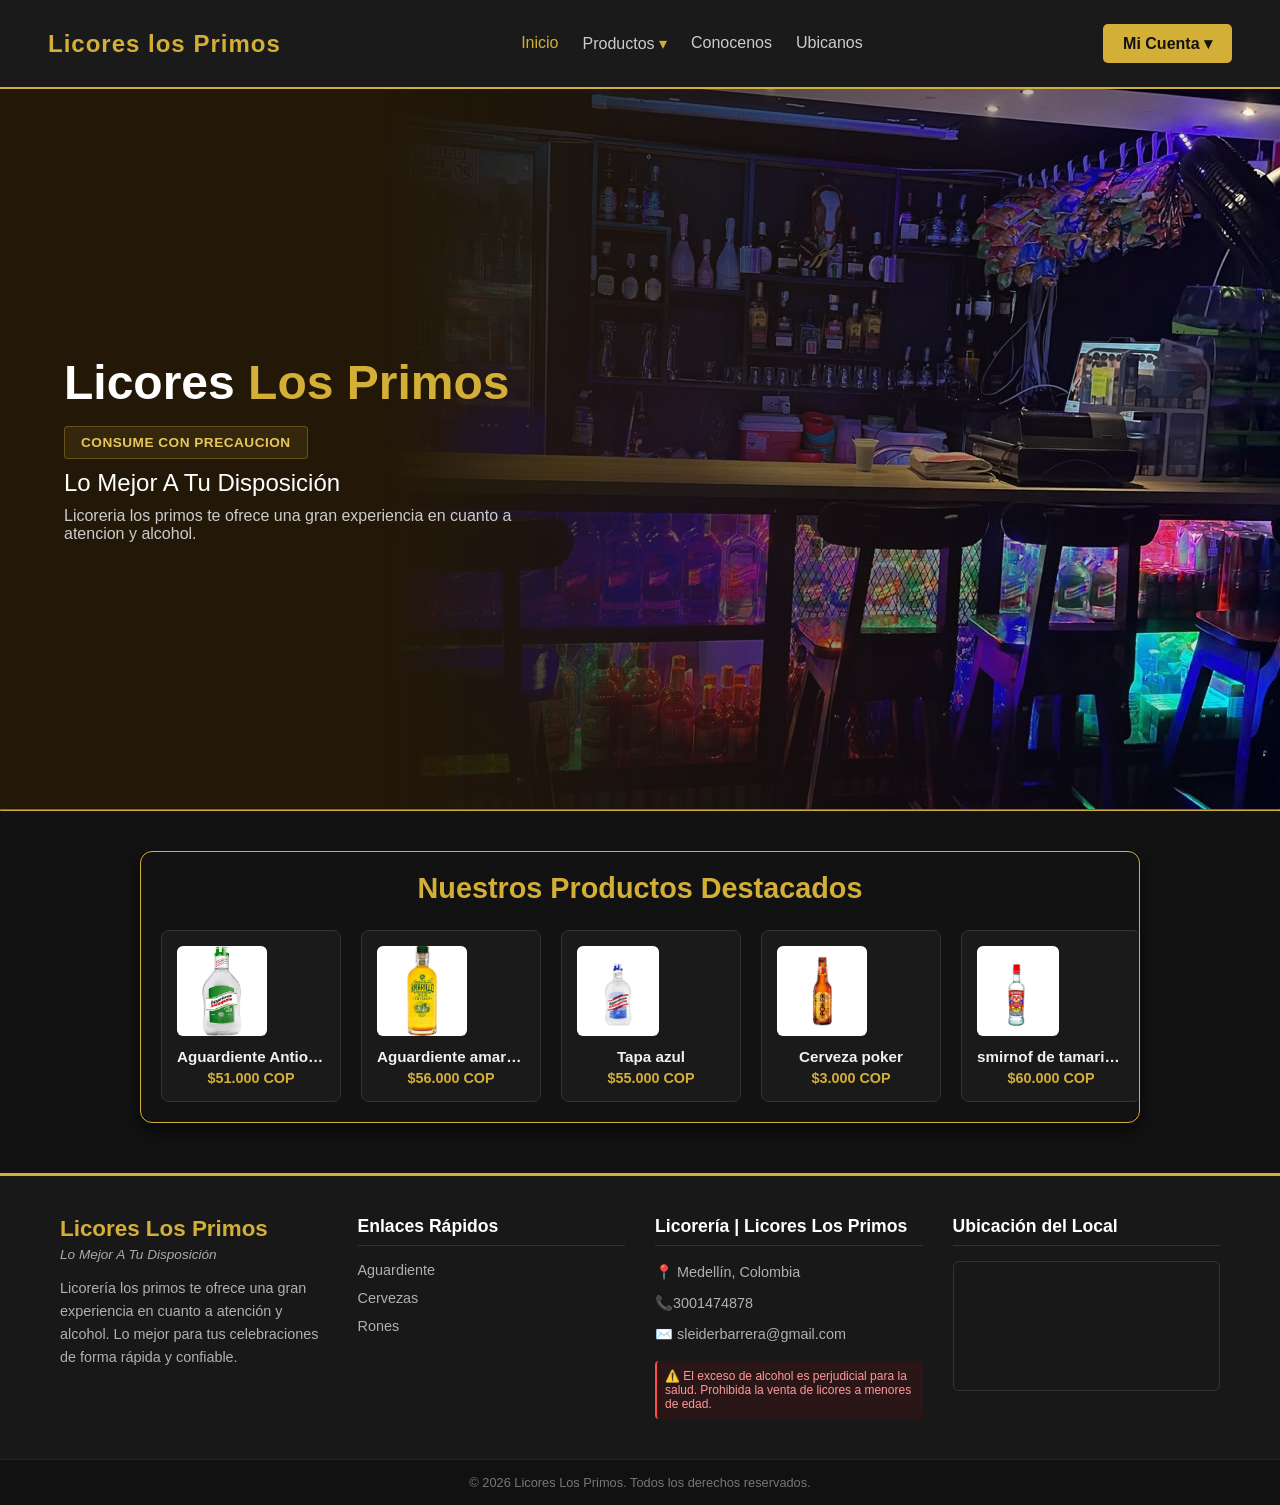
<file: index.html>
<html lang="en">
<head>
    <meta charset="UTF-8">
    <meta name="viewport" content="width=device-width, initial-scale=1.0">
    <title>Los Primos</title>
    <link rel="stylesheet" href="css/style.css">
</head>
<body>
  <header class="encabezado">
    <div class="marca">Licores los Primos</div>
    <nav class="navegacion">
      <ul class="enlaces-navegacion">
        <li><a href="#" class="enlace-activo">Inicio</a></li>
        <li class="menu-productos">
          <details>
            <summary>Productos</summary>
            <div class="opciones-categoria">
              <a href="productos.html">Todos los productos</a>
              <a href="productos.html#aguardientes">Aguardiente</a>
              <a href="productos.html#cervezas">Cerveza</a>
              <a href="productos.html#rones">Ron</a>
            </div>
          </details>
        </li>
        <li><a href="conoce.html">Conocenos</a></li>
        <li><a href="https://www.google.com/maps/place/Caf%C3%A9+Bar+Los+Primos/@6.2962224,-75.5807075,21z/data=!4m6!3m5!1s0x8e442f004d73e087:0x228ae9259fba5237!8m2!3d6.2963288!4d-75.5807177!16s%2Fg%2F11wxw9jmh_?entry=ttu&g_ep=EgoyMDI2MDkxNi4wIKXMDSoASAFQAw%3D%3D">Ubicanos</a></li>
      </ul>
    </nav>
    <div class="menu-cuenta">
      <details>
        <summary>Mi Cuenta</summary>
        <div class="opciones-cuenta">
          <a href="sesion.html">Iniciar Sesión</a>
          <a href="registro.html">Registrarse</a>
        </div>
      </details>
    </div>
  </header>
  <section class="portada-licoreria">
    <img src="imagenes/WhatsApp Image 2026-09-14 at 6.59.21 PM.jpeg" alt="Fondo Licores" class="fondo-portada"[cite: 2]>

    <div class="contenido-portada">
      <h1>Licores <span class="texto-destacado"> Los Primos</span></h1>
      <div class="aviso-consumo">Consume Con Precaucion</div>
      <p class="subtitulo-portada">Lo Mejor A Tu Disposición</p>
      <p class="descripcion-portada">Licoreria los primos te ofrece una gran experiencia en cuanto a atencion y alcohol.</p>
    </div>
  </section>
  
  <hr class="divisor-seccion">
  
  <div class="carrusel-destacados">
    <h2 class="titulo-carrusel">Nuestros Productos Destacados</h2>
    
    <div class="productos-carrusel">
      <a href="productos.html#aguardientes" class="tarjeta-destacada">
        <img src="../imagenes/verde.jpg" class="imagen-destacada" alt="">
        <h3>Aguardiente Antioqueño</h3>
        <p class="precio-producto">$51.000 COP</p>
      </a>


      <a href="productos.html#aguardientes" class="tarjeta-destacada">
        <img src="../imagenes/amarilllo.jpg" class="imagen-destacada" alt="">
        <h3>Aguardiente amarilllo</h3>
        <p class="precio-producto">$56.000 COP</p>
      </a>

      
      <a href="productos.html#aguardientes" class="tarjeta-destacada">
        <img src="../imagenes/azul.webp" class="imagen-destacada" alt="">
        <h3>Tapa azul</h3>
        <p class="precio-producto">$55.000 COP</p>
      </a>

      
      <a href="productos.html#cervezas" class="tarjeta-destacada">
        <img src="../imagenes/poker.jpg" class="imagen-destacada" alt="">
        <h3>Cerveza poker</h3>
        <p class="precio-producto">$3.000 COP</p>
      </a>


      <a href="productos.html#bebidas-preparadas" class="tarjeta-destacada">
        <img src="../imagenes/tamarindo.webp" class="imagen-destacada" alt="">
        <h3>smirnof de tamarindo</h3>
        <p class="precio-producto">$60.000 COP</p>
      </a>

      <a href="productos.html#bebidas-preparadas" class="tarjeta-destacada">
        <img src="/imagenes/fourlokos.webp" class="imagen-destacada" alt="">
        <h3>fourlokos</h3>
        <p class="precio-producto">$10.000 COP</p>
      </a>

      <a href="productos.html#cervezas" class="tarjeta-destacada">
        <img src="../imagenes/aguila.jpg" class="imagen-destacada" alt="aguila">
        <h3>Cerveza aguila</h3>
        <p class="precio-producto">$4.000 COP</p>
      </a>
    </div>
  </div>
  
  <footer class="pie-principal">
    <div class="columnas-pie">
      
      <div class="columna-pie">
        <h3>Licores Los Primos</h3>
        <p class="subtitulo-pie">Lo Mejor A Tu Disposición</p>
        <p class="texto-pie">
          Licorería los primos te ofrece una gran experiencia en cuanto a atención y alcohol. Lo mejor para tus celebraciones de forma rápida y confiable.
        </p>
      </div>

      <div class="columna-pie">
        <h4>Enlaces Rápidos</h4>
        <ul class="enlaces-pie">
          <li><a href="productos.html#Aguardientes">Aguardiente</a></li>
          <li><a href="productos.html#Cervezas">Cervezas</a></li>
          <li><a href="productos.html#Rones">Rones</a></li>
        </ul>
      </div>
      <div class="columna-pie">
        <h4>Licorería | Licores Los Primos</h4>
        <ul class="contacto-pie">
          <li>📍 Medellín, Colombia</li>
          <li>📞3001474878</li>
          <li>✉️ sleiderbarrera@gmail.com</li>
        </ul>
        <p class="aviso-legal-pie">
          ⚠️ El exceso de alcohol es perjudicial para la salud. Prohibida la venta de licores a menores de edad.
        </p>
      </div>

      
      <div class="columna-pie">
        <h4>Ubicación del Local</h4>
        <div class="mapa-pie">
          <iframe 
            src="https://www.google.com/maps/embed?pb=!1m14!1m8!1m3!1d247.85953045710733!2d-75.5807075!3d6.2962224!3m2!1i1024!2i768!4f13.1!3m3!1m2!1s0x8e442f004d73e087%3A0x228ae9259fba5237!2sCaf%C3%A9%20Bar%20Los%20Primos!5e0!3m2!1ses!2sco!4v1790049665302!5m2!1ses!2sco" width="600" height="450" style="border:0;" allowfullscreen="" loading="lazy" referrerpolicy="strict-origin-when-cross-origin"
            width="100%" 
            height="130" 
            style="border:0;" 
            allowfullscreen="" 
            loading="lazy">
          </iframe>
        </div>
      </div>

    </div>
    <div class="pie-secundario">
      <p>&copy; 2026 Licores Los Primos. Todos los derechos reservados.</p>
    </div>
  </footer>
</body>
</html>
</file>
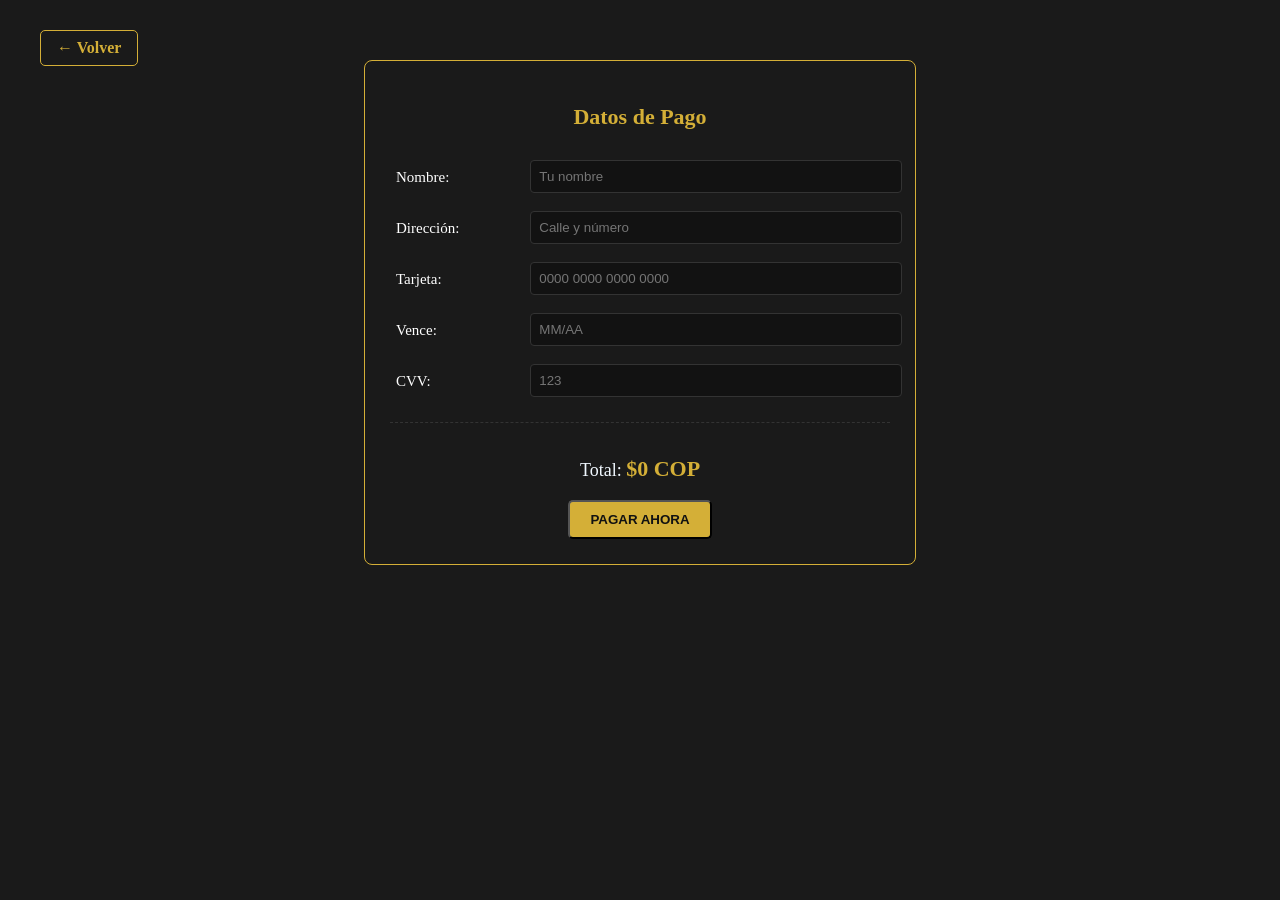
<file: compra.html>
<!DOCTYPE html>
<html lang="es">
<head>
  <meta charset="UTF-8">
  <title>Licores Los Primos - Compra</title>
  <link rel="stylesheet" href="css/pago.css">
</head>
<body>

  <a href="index.html" class="enlace-regresar">← Volver</a>

    <div class="panel-pago">
      <h2>Datos de Pago</h2>
      <form>
        <table class="tabla-datos-pago">
          <tr>
            <td><label>Nombre:</label></td>
            <td><input type="text" placeholder="Tu nombre" class="campo-pago"></td>
          </tr>
          <tr>
            <td><label>Dirección:</label></td>
            <td><input type="text" placeholder="Calle y número" class="campo-pago"></td>
          </tr>
          <tr>
            <td><label>Tarjeta:</label></td>
            <td><input type="text" placeholder="0000 0000 0000 0000" class="campo-pago"></td>
          </tr>
            <tr>
                <td><label>Vence:</label></td>
                <td><input type="text" placeholder="MM/AA" class="campo-pago"></td>
            </tr>
            <tr>
                <td><label>CVV:</label></td>
                <td><input type="password" placeholder="123" class="campo-pago"></td>
            </tr>

        </table>

        <div class="resumen-pago">
          <p class="texto-total">Total: <b id="total">$0 COP</b></p>
        </div>

        <button type="submit" class="boton-pagar">PAGAR AHORA</button>
      </form>
    </div>

  </div>

</body>
</html>
</file>
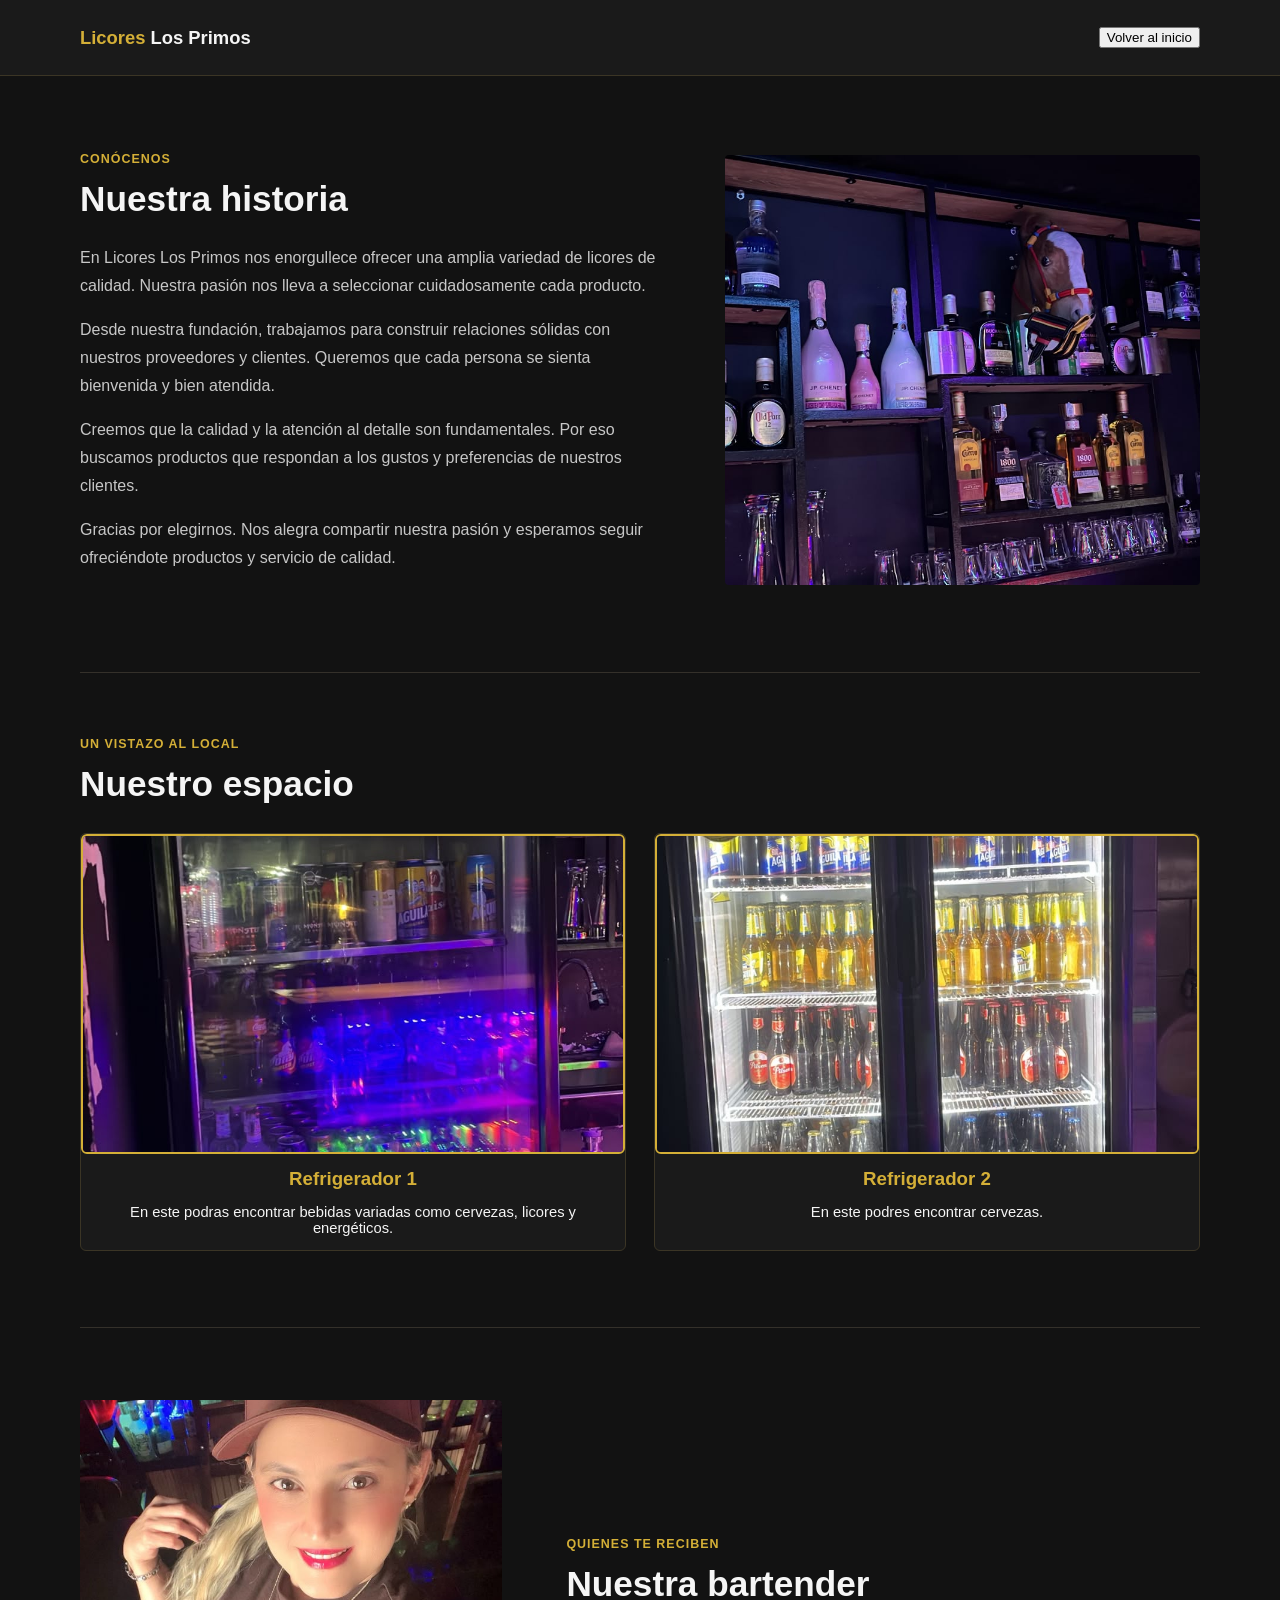
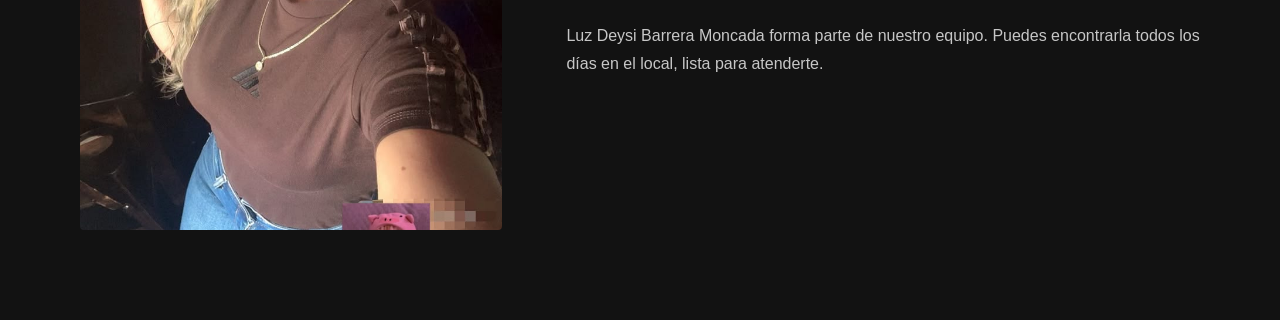
<file: conoce.html>
<!DOCTYPE html>
<html lang="es">
<head>
    <meta charset="UTF-8">
    <meta name="viewport" content="width=device-width, initial-scale=1.0">
    <meta name="theme-color" content="#121212">
    <title>Conócenos | Licores Los Primos</title>
    <link rel="stylesheet" href="css/conoce.css">
</head>
<body>
    <header class="encabezado-conoce">
        <a class="marca-conoce" href="index.html">Licores <span>Los Primos</span></a>
        <button class="volver-inicio" onclick="window.location.href='index.html'">Volver al inicio</button>
    </header>

    <main class="contenido-conoce">
        <section class="bloque-historia" aria-labelledby="titulo-historia">
            <div class="texto-historia">
                <p class="etiqueta-seccion">Conócenos</p>
                <h1 id="titulo-historia">Nuestra historia</h1>
                <p>En Licores Los Primos nos enorgullece ofrecer una amplia variedad de licores de calidad. Nuestra pasión nos lleva a seleccionar cuidadosamente cada producto.</p>
                <p>Desde nuestra fundación, trabajamos para construir relaciones sólidas con nuestros proveedores y clientes. Queremos que cada persona se sienta bienvenida y bien atendida.</p>
                <p>Creemos que la calidad y la atención al detalle son fundamentales. Por eso buscamos productos que respondan a los gustos y preferencias de nuestros clientes.</p>
                <p>Gracias por elegirnos. Nos alegra compartir nuestra pasión y esperamos seguir ofreciéndote productos y servicio de calidad.</p>
            </div>
            <img class="imagen-historia" src="imagenes/WhatsApp Image 2026-09-14 at 6.59.51 PM.jpeg" alt="Interior de Licores Los Primos">
        </section>

        <section class="seccion-local" aria-labelledby="titulo-local">
            <div class="encabezado-seccion">
                <p class="etiqueta-seccion">Un vistazo al local</p>
                <h2 id="titulo-local">Nuestro espacio</h2>
            </div>
            <div class="galeria-local">
                <figure class="contenedor-refrigerador">
                    <img src="imagenes/WhatsApp Image 2026-09-14 at 6.59.37 PM.jpeg" alt="Refrigerador de bebidas en el local">
                    <h3>Refrigerador 1</h3>
                    <p>En este podras encontrar bebidas variadas como cervezas, licores y energéticos.</p>
                </figure>
                <figure class="contenedor-refrigerador">
                    <img src="imagenes/WhatsApp Image 2026-09-14 at 6.59.27 PM.jpeg" alt="Vista de otro refrigerador de bebidas">
                    <h3>Refrigerador 2</h3>
                    <p>En este podres encontrar cervezas.</p>
                </figure>
            </div>
        </section>

        <section class="seccion-equipo" aria-labelledby="titulo-equipo">
            <img src="imagenes/WhatsApp Image 2026-09-14 at 8.23.31 AM.jpeg" alt="Luz Deysi Barrera Moncada en el local">
            <div class="texto-equipo">
                <p class="etiqueta-seccion">Quienes te reciben</p>
                <h2 id="titulo-equipo">Nuestra bartender</h2>
                <p>Luz Deysi Barrera Moncada forma parte de nuestro equipo. Puedes encontrarla todos los días en el local, lista para atenderte.</p>
            </div>
        </section>
    </main>
</body>
</html>
</file>
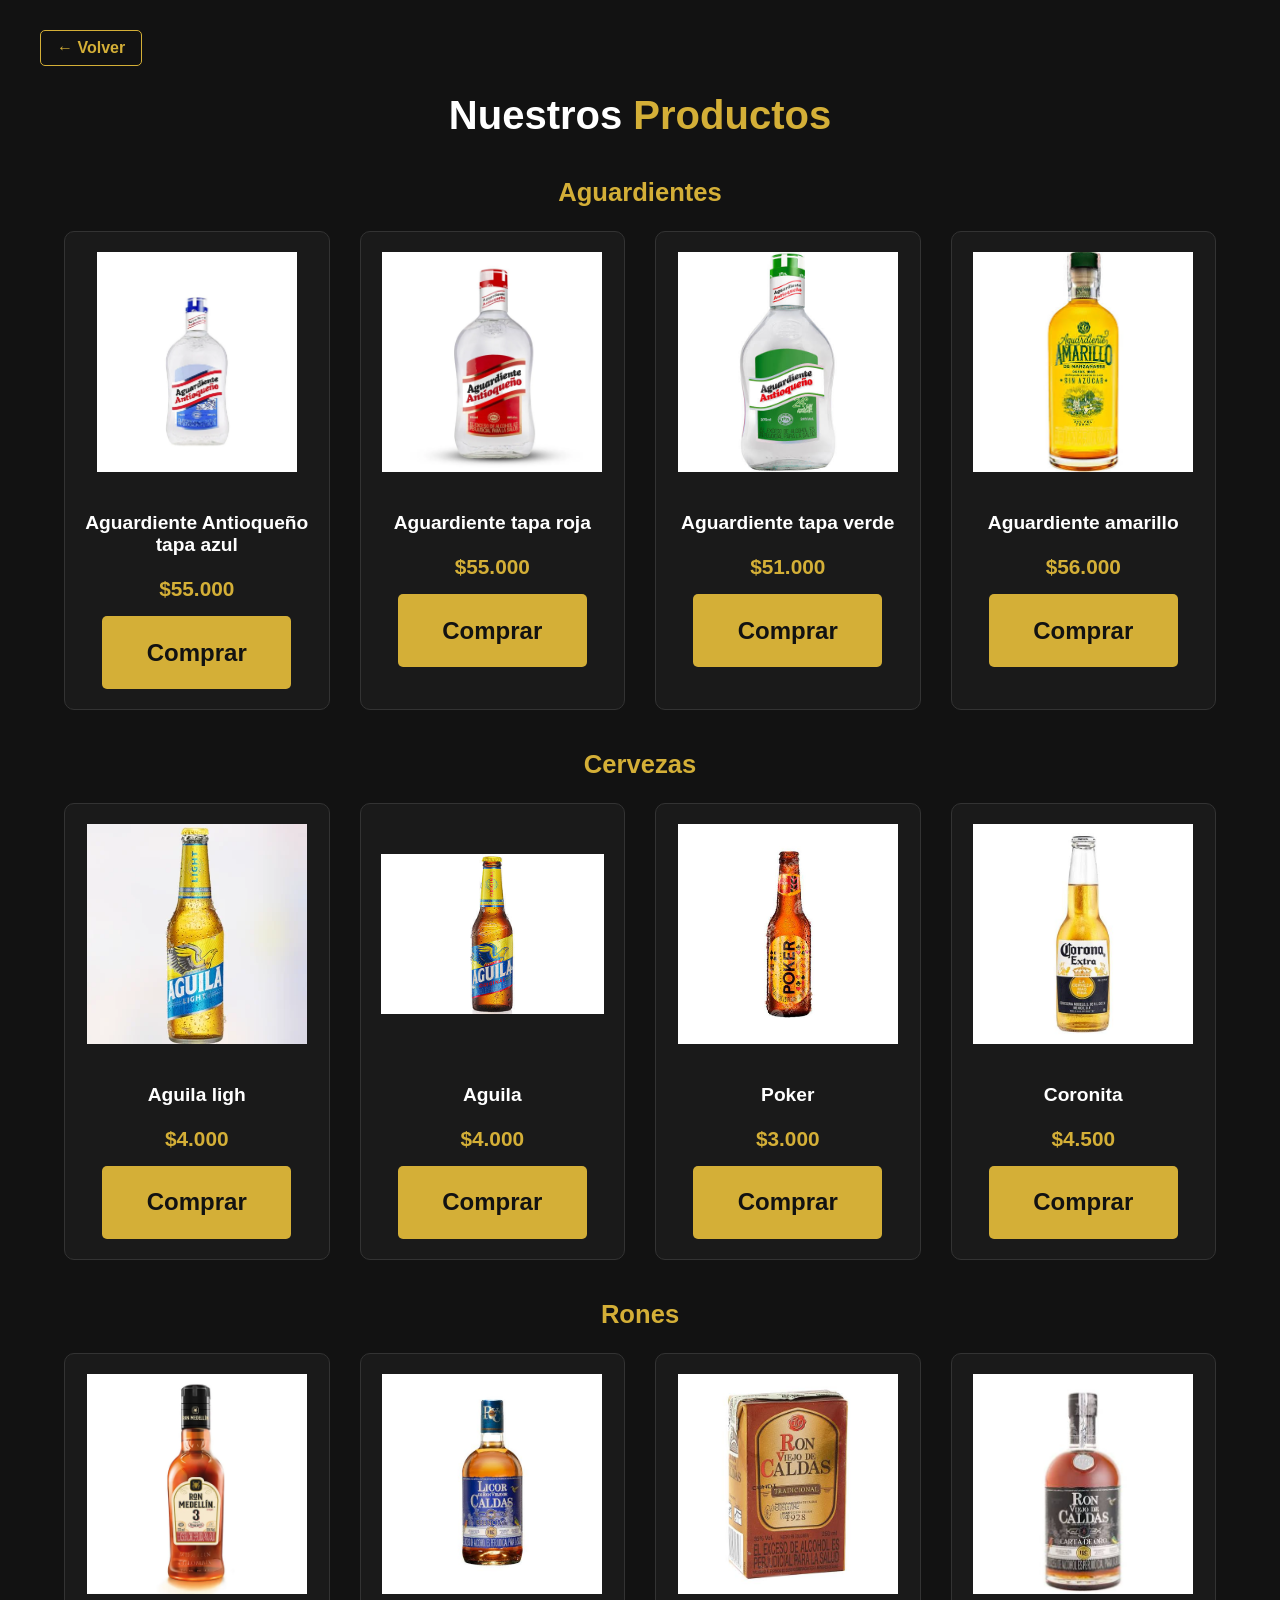
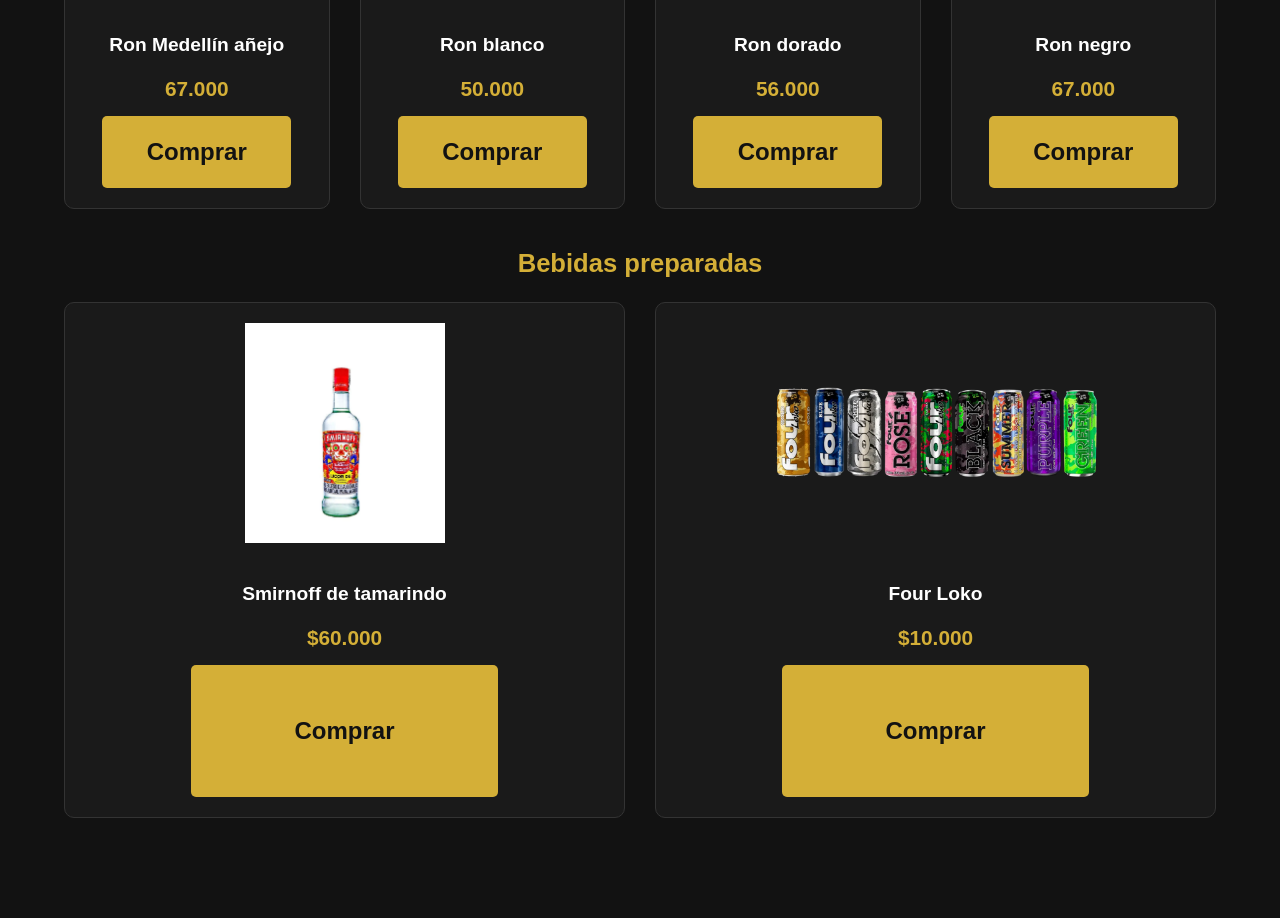
<file: productos.html>
<!DOCTYPE html>
<html lang="es">
<head>
    <meta charset="UTF-8">
    <meta name="viewport" content="width=device-width, initial-scale=1.0">
    <title>Licores Los Primos</title>
    <!-- Enlace al archivo CSS externo -->
    <link rel="stylesheet" href="css/productos.css">
</head>
<body>
    <a href="index.html" class="enlace-regresar">← Volver</a>

    <section id="productos" class="catalogo-productos">
        <h2 class="titulo-catalogo">Nuestros <span class="texto-destacado">Productos</span></h2>
        <section class="categoria-productos" id="aguardientes">
            <h3 class="titulo-categoria">Aguardientes</h3>
            <div class="lista-productos">
                <div class="ficha-producto">
                    <img src="imagenes/aguardiente-antioqueno-tapa-azul-botella-750mlaguardiente-antioqueno-tapa-azul-botella-750mlaguardiente-antioquenolicores-medellin-2388907.webp" alt="Aguardiente Antioqueño">
                    <h3>Aguardiente Antioqueño tapa azul</h3>
                    <p class="precio-producto">$55.000</p>
                    <a href="compra.html" class="boton-comprar">Comprar</a>
                </div>

                <div class="ficha-producto">
                    <img src="imagenes/rojo.webp" alt="Aguardiente rojo">
                    <h3>Aguardiente tapa roja</h3>
                    <p class="precio-producto">$55.000</p>
                    <a href="compra.html" class="boton-comprar">Comprar</a>
                </div>

                <div class="ficha-producto">
                    <img src="imagenes/verde.jpg" alt="Aguardiente verde">
                    <h3>Aguardiente tapa verde</h3>
                    <p class="precio-producto">$51.000</p>
                    <a href="compra.html" class="boton-comprar">Comprar</a>
                </div>
                <div class="ficha-producto">
                    <img src="imagenes/amarilllo.jpg" alt="Aguardiente amarillo">
                    <h3>Aguardiente amarillo</h3>
                    <p class="precio-producto">$56.000</p>
                    <a href="compra.html" class="boton-comprar">Comprar</a>
                </div>
            </div>
        </section>    
        <section class="categoria-productos" id="cervezas">
            <h3>Cervezas</h3>
            <div class="lista-productos">
                <div class="ficha-producto">
                    <img src="imagenes/ligh.webp" alt="ligh">
                    <h3>Aguila ligh</h3>
                    <p class="precio-producto">$4.000</p>
                    <a href="compra.html" class="boton-comprar">Comprar</a>
                </div>

                <div class="ficha-producto">
                    <img src="imagenes/aguila.jpg" alt="Aguila">
                    <h3>Aguila</h3>
                    <p class="precio-producto">$4.000</p>
                    <a href="compra.html" class="boton-comprar">Comprar</a>
                </div>

                <div class="ficha-producto">
                    <img src="imagenes/poker.jpg" alt="Poker">
                    <h3>Poker</h3>
                    <p class="precio-producto">$3.000</p>
                    <a href="compra.html" class="boton-comprar">Comprar</a>
                </div>
                <div class="ficha-producto">
                    <img src="imagenes/coronita.jpg" alt="coronita">
                    <h3>Coronita</h3>
                    <p class="precio-producto">$4.500</p>
                    <a href="compra.html" class="boton-comprar">Comprar</a>
                </div>
            </div>
        </section>
        <section class="categoria-productos" id="rones">
            <h3>Rones</h3>
            <div class="lista-productos">
                <div class="ficha-producto">
                    <img src="imagenes/Ron-Medellin-Anejo-X375ml-32191_a.webp" alt="Ron Medellín añejo">
                    <h3>Ron Medellín añejo</h3>
                    <p class="precio-producto">67.000</p>
                    <a href="compra.html" class="boton-comprar">Comprar</a>
                </div>

                <div class="ficha-producto">
                    <img src="imagenes/images.jpg" alt="Ron blanco">
                    <h3>Ron blanco</h3>
                    <p class="precio-producto">50.000</p>
                    <a href="compra.html" class="boton-comprar">Comprar</a>
                </div>

                <div class="ficha-producto">
                    <img src="imagenes/images%20(1).jpg" alt="Ron dorado">
                    <h3>Ron dorado</h3>
                    <p class="precio-producto">56.000</p>
                    <a href="compra.html" class="boton-comprar">Comprar</a>
                </div>

                <div class="ficha-producto">
                    <img src="imagenes/images%20(2).jpg" alt="Ron negro">
                    <h3>Ron negro</h3>
                    <p class="precio-producto">67.000</p>
                    <a href="compra.html" class="boton-comprar">Comprar</a>
                </div>
            </div>
        </section>
        <section class="categoria-productos" id="bebidas-preparadas">
            <h3>Bebidas preparadas</h3>
            <div class="lista-productos">
                <div class="ficha-producto">
                    <img src="imagenes/tamarindo.webp" alt="Smirnoff de tamarindo">
                    <h3>Smirnoff de tamarindo</h3>
                    <p class="precio-producto">$60.000</p>
                    <a href="compra.html" class="boton-comprar">Comprar</a>
                </div>
                <div class="ficha-producto">
                    <img src="imagenes/fourlokos.webp" alt="Four Loko">
                    <h3>Four Loko</h3>
                    <p class="precio-producto">$10.000</p>
                    <a href="compra.html" class="boton-comprar">Comprar</a>
                </div>
            </div>
        </section>
    </section>

</body>
</html>
</file>
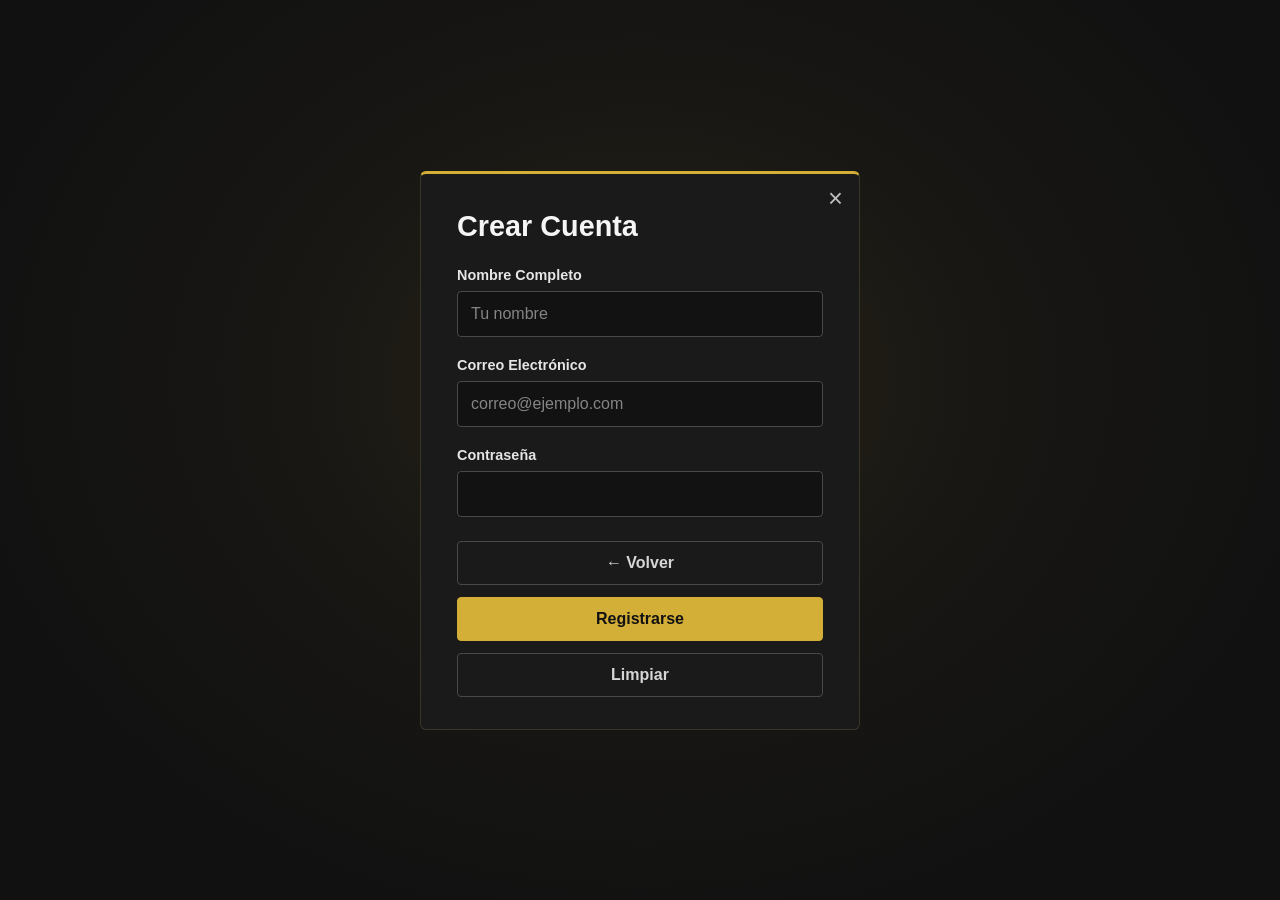
<file: registro.html>
<html lang="en">
<head>
    <meta charset="UTF-8">
    <meta name="viewport" content="width=device-width, initial-scale=1.0">
    <title>Registrate</title>
    <link rel="stylesheet" href="css/registro.css">
</head>
<body>
    


    <div id="registro" class="pagina-registro">
        <div class="panel-registro">
            <a href="#" class="cerrar-panel">&times;</a>
            <h2>Crear Cuenta</h2>
            
            <form action="/register-process" method="POST">
            <div class="grupo-campo">
                <label for="reg-nombre">Nombre Completo</label>
                <input type="text" id="reg-nombre" name="nombre" placeholder="Tu nombre" required>
            </div>
            
            <div class="grupo-campo">
                <label for="reg-email">Correo Electrónico</label>
                <input type="email" id="reg-email" name="email" placeholder="correo@ejemplo.com" required>
            </div>
             <div class="grupo-campo">
                 <label for="login-password">Contraseña</label>
                 <input type="password" name="clave"><br><br>
                 <input type="checkbox" id="ver-password" class="mostrar-contrasena">
             </div>
            </div>
                <div class="acciones-registro">
                    <a href="index.html" class="boton-regresar">← Volver</a>
                    <button type="submit" class="boton-primario">Registrarse</button>
                    <button type="button" class="boton-limpiar" id="btnLimpiar">Limpiar</button>
                </div>
            </form>
        </div>
    </div>
</body>
</html>
</file>
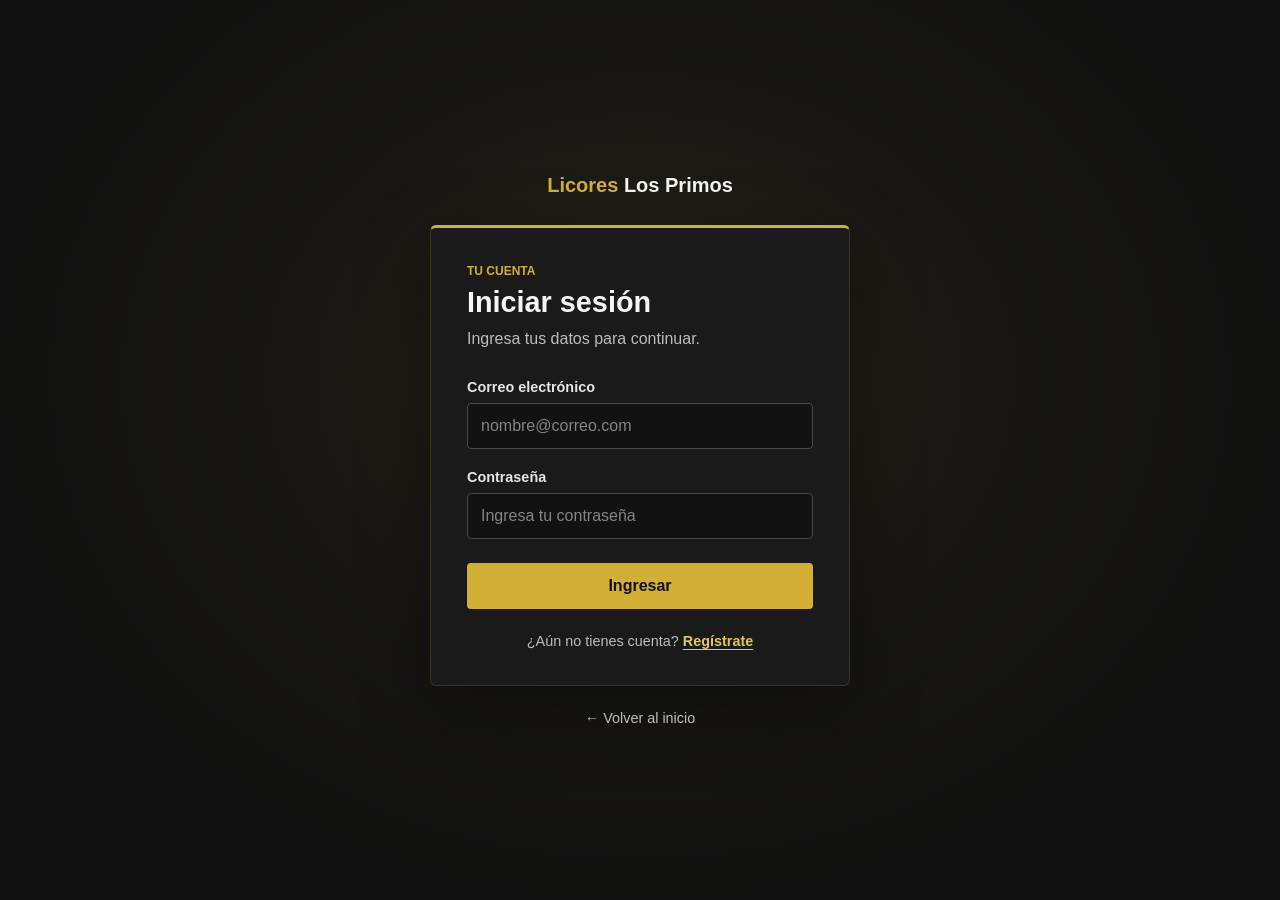
<file: sesion.html>
<html lang="es">
<head>
    <meta charset="UTF-8">
    <meta name="viewport" content="width=device-width, initial-scale=1.0">
    <meta name="theme-color" content="#121212">
    <title>Iniciar sesión | Licores Los Primos</title>
    <link rel="stylesheet" href="css/sesion.css">
</head>
<body>
    <main class="pagina-inicio-sesion">
        <a class="marca-sitio" href="index.html">Licores <span>Los Primos</span></a>

        <section class="panel-inicio-sesion" aria-labelledby="login-title">
            <p class="etiqueta-seccion">Tu cuenta</p>
            <h1 id="login-title">Iniciar sesión</h1>
            <p class="descripcion-formulario">Ingresa tus datos para continuar.</p>

            <form action="/login-process" method="POST" class="formulario-inicio-sesion">
                <div class="grupo-campo">
                    <label for="login-email">Correo electrónico</label>
                    <input type="email" id="login-email" name="email" placeholder="nombre@correo.com" autocomplete="email" required>
                </div>

                <div class="grupo-campo">
                    <label for="login-password">Contraseña</label>
                    <input type="password" id="login-password" name="password" placeholder="Ingresa tu contraseña" autocomplete="current-password" required>
                </div>

                <button type="submit" class="boton-primario">Ingresar</button>
            </form>

            <p class="invitacion-registro">¿Aún no tienes cuenta? <a href="registro.html">Regístrate</a></p>
        </section>

        <a class="enlace-regresar" href="index.html">&larr; Volver al inicio</a>
    </main>
</body>
</html>
</file>
<file: css/style.css>
* {
  margin: 0;
  padding: 0;
  box-sizing: border-box;
  font-family: 'Segoe UI', Tahoma, Geneva, Verdana, sans-serif;
}

body {
  background-color: #121212; /* Fondo oscuro elegante acorde a una licorería */
  color: #f5f5f5;
  min-height: 100vh;
}
.portada-licoreria {
    position: relative;
    width: 100%;
    min-height: 80vh;
    background-color: #231808;
    display: flex;
    align-items: center;
    padding-left: 5%;
    overflow: hidden;
}

.portada-licoreria .fondo-portada {
    position: absolute;
    top: 0;
    right: 0;
    width: 70%;
    height: 100%;
    object-fit: cover;
    object-position: center;
    -webkit-mask-image: linear-gradient(to right, transparent, black);
    mask-image: linear-gradient(to right, transparent, black);
    z-index: 1;
}

.portada-licoreria .contenido-portada {
    position: relative;
    z-index: 2;
    color: #ffffff;
    max-width: 500px;
    display: flex;
    flex-direction: column;
    gap: 10px;
}

.portada-licoreria .contenido-portada h1 {
    font-size: 3rem;
    font-weight: bold;
    margin: 0;
}
.texto-destacado {
    color: #d4af37;
}

.portada-licoreria .contenido-portada .subtitulo-portada {
    font-size: 1.5rem;
    margin: 0;
}

.portada-licoreria .contenido-portada .descripcion-portada {
    font-size: 1rem;
    margin: 0;
    color: #cccccc;
}
.menu-cuenta {
    position: relative;
    display: inline-block;
    margin-top: 0;
    align-self: center;
}

.menu-cuenta details {
    position: relative;
}

.menu-cuenta summary {
    background-color: #d4af37;
    color: #121212;
    padding: 10px 20px;
    border-radius: 5px;
    font-weight: bold;
    list-style: none;
    cursor: pointer;
    display: inline-block;
    transition: background-color 0.3s ease;
}

.menu-cuenta summary::-webkit-details-marker {
    display: none;
}

.menu-cuenta summary::after {
    content: " ▾";
    color: #121212;
}

.menu-cuenta details[open] summary,
.menu-cuenta summary:hover,
.menu-cuenta summary:focus-visible {
    background-color: #b8972b;
}

.opciones-cuenta {
    position: absolute;
    top: calc(100% + 10px);
    left: 50%;
    z-index: 10;
    display: none;
    min-width: 190px;
    padding: 6px;
    transform: translateX(-50%);
    border: 1px solid #3b3525;
    border-radius: 5px;
    background: #1a1a1a;
    box-shadow: 0 10px 24px rgba(0, 0, 0, 0.4);
}

.menu-cuenta details[open] .opciones-cuenta {
    display: grid;
}

.opciones-cuenta a {
    padding: 10px 12px;
    border-radius: 3px;
    color: #cccccc;
    text-decoration: none;
    white-space: nowrap;
    transition: background-color 0.2s ease, color 0.2s ease;
}

.opciones-cuenta a:hover,
.opciones-cuenta a:focus-visible {
    background-color: #d4af37;
    color: #121212;
}

.encabezado {
  background-color: #1a1a1a;
  border-bottom: 2px solid #d4af37; /* Detalle dorado sutil */
  padding: 1.5rem 3rem;
  display: grid;
  grid-template-columns: auto 1fr auto;
  align-items: center;
  gap: 2rem;
}

.navegacion {
  display: flex;
  justify-content: center;
  align-items: center;
}

.marca {
  font-size: 1.5rem;
  font-weight: bold;
  color: #d4af37; 
  letter-spacing: 1px;
}
.enlaces-navegacion {
  display: flex;
  list-style: none;
  gap: 1.5rem;
  justify-content: center;
  flex-wrap: wrap;
}

.enlaces-navegacion a {
  text-decoration: none;
  color: #cccccc;
  font-weight: 500;
  transition: color 0.3s ease;
}

.enlaces-navegacion a:hover,
.enlaces-navegacion a.enlace-activo {
  color: #d4af37;
}

.menu-productos {
  position: relative;
}

.menu-productos summary {
  color: #cccccc;
  font-weight: 500;
  cursor: pointer;
  list-style: none;
}

.menu-productos summary::-webkit-details-marker {
  display: none;
}

.menu-productos summary::after {
  content: " ▾";
  color: #d4af37;
}

.menu-productos[open] summary,
.menu-productos summary:hover,
.menu-productos summary:focus-visible {
  color: #d4af37;
}

.opciones-categoria {
  position: absolute;
  top: calc(100% + 10px);
  left: 50%;
  z-index: 10;
  display: grid;
  min-width: 190px;
  padding: 6px;
  transform: translateX(-50%);
  border: 1px solid #3b3525;
  border-radius: 5px;
  background: #1a1a1a;
  box-shadow: 0 10px 24px rgba(0, 0, 0, 0.4);
}

.opciones-categoria a {
  padding: 10px 12px;
  border-radius: 3px;
  color: #cccccc;
  text-decoration: none;
  white-space: nowrap;
}

.opciones-categoria a:hover,
.opciones-categoria a:focus-visible {
  background: #d4af37;
  color: #121212;
}

.aviso-consumo {
  background-color: rgba(212, 175, 55, 0.1);
  color: #e6c65c;
  padding: 0.5rem 1rem;
  border-radius: 4px;
  font-size: 0.85rem;
  font-weight: bold;
  text-transform: uppercase;
  letter-spacing: 0.5px;
  border: 1px solid rgba(212, 175, 55, 0.3);
  display: inline-block;
  width: fit-content;
  margin-top: 0.4rem;
}

.seccion-portada {
  display: flex;
  align-items: center;
  justify-content: flex-start;
  padding: 5rem 3rem;
  /* Aquí podrías agregar una imagen de fondo oscura con opacidad si lo deseas: */
  /* background: linear-gradient(rgba(0,0,0,0.7), rgba(0,0,0,0.7)), url('tu-imagen.jpg'); */
  background-size: cover;
  background-position: center;
  min-height: calc(100vh - 100px);
}

.contenido-hero {
  display: flex;
  flex-direction: column; /* Apila el título, subtítulo y descripción verticalmente */
  gap: 1.2rem;
  max-width: 700px;
}

.titulo-principal {
  font-size: 3.5rem;
  font-weight: 800;
  line-height: 1.1;
  color: #ffffff;
}

.titulo-principal span {
  color: #d4af37; /* Destaca "Los Primos" en color dorado */
  display: block;
}

.subtitulo-principal {
  font-size: 2rem;
  font-weight: 400;
  color: #e0e0e0;
}

.descripcion-principal {
  font-size: 1.15rem;
  color: #aaaaaa;
  line-height: 1.6;
  margin-top: 0.5rem;
}



@media (max-width: 900px) {
  .encabezado {
    grid-template-columns: 1fr; 
    text-align: center;
    gap: 1.5rem;
    padding: 1.5rem 1rem;
  }

  .enlaces-navegacion {
    justify-content: center;
  }

  .seccion-portada {
    padding: 3rem 1.5rem;
    text-align: center;
    justify-content: center;
  }

  .contenido-hero {
    align-items: center;
  }
}


.pie-principal {
  background-color: #181818; /* Fondo oscuro idéntico al de referencia */
  color: #cccccc;
  font-family: 'Segoe UI', Tahoma, Geneva, Verdana, sans-serif;
  border-top: 3px solid #d4af37; /* Línea decorativa dorada */
  margin-top: 50px;
  padding-top: 40px;
}

.columnas-pie {
  max-width: 1200px;
  margin: 0 auto;
  display: grid;
  grid-template-columns: repeat(auto-fit, minmax(240px, 1fr));
  gap: 30px;
  padding: 0 20px 40px 20px;
}

.columna-pie h3 {
  color: #d4af37; /* Tono dorado */
  font-size: 1.4rem;
  margin-bottom: 5px;
}

.subtitulo-pie {
  font-size: 0.85rem;
  color: #aaaaaa;
  margin-bottom: 15px;
  font-style: italic;
}

.columna-pie h4 {
  color: #ffffff;
  font-size: 1.1rem;
  margin-bottom: 15px;
  border-bottom: 1px solid #333;
  padding-bottom: 8px;
}

.texto-pie, .contacto-pie li {
  font-size: 0.9rem;
  line-height: 1.6;
  color: #b0b0b0;
  margin-bottom: 10px;
  list-style: none;
}

.enlaces-pie {
  list-style: none;
  padding: 0;
  margin: 0;
}

.enlaces-pie li {
  margin-bottom: 10px;
}

.enlaces-pie a {
  color: #b0b0b0;
  text-decoration: none;
  font-size: 0.9rem;
  transition: color 0.2s ease;
}

.enlaces-pie a:hover {
  color: #d4af37;
  padding-left: 5px;
}

.contacto-pie {
  padding: 0;
  margin: 0;
}

.contacto-pie li {
  margin-bottom: 8px;
}

.aviso-legal-pie {
  font-size: 0.75rem;
  color: #ff9999;
  background: rgba(255, 0, 0, 0.08);
  padding: 8px;
  border-radius: 4px;
  margin-top: 15px;
  border-left: 2px solid #ff4d4d;
}

/* Redes sociales (botones verdes/oscuros como la referencia) */
.redes-pie {
  display: flex;
  gap: 10px;
  margin-top: 15px;
}

.boton-red {
  display: inline-flex;
  align-items: center;
  justify-content: center;
  width: 36px;
  height: 36px;
  background-color: #2e7d32; /* Verde similar al de la imagen de ejemplo */
  color: #ffffff;
  border-radius: 4px;
  text-decoration: none;
  font-weight: bold;
  transition: background 0.2s;
}

.boton-red:hover {
  background-color: #388e3c;
}

/* Simulación del recuadro del mapa */
.mapa-simulado {
  background-color: #252525;
  border: 1px solid #333;
  height: 130px;
  border-radius: 6px;
  display: flex;
  align-items: center;
  justify-content: center;
  color: #d4af37;
  font-size: 0.9rem;
  text-align: center;
  cursor: pointer;
  transition: border-color 0.2s;
}

.mapa-simulado:hover {
  border-color: #d4af37;
}

/* Sub-footer inferior */
.pie-secundario {
  background-color: #111111;
  text-align: center;
  padding: 15px 20px;
  font-size: 0.8rem;
  color: #777777;
  border-top: 1px solid #222222;
}

.pie-secundario p {
  margin: 0;
}

/* Adaptación para dispositivos móviles */
@media (max-width: 768px) {
  .columnas-pie {
    grid-template-columns: 1fr;
    text-align: center;
  }
  .redes-pie {
    justify-content: center;
  }
  .columna-pie h4 {
    border-bottom: none;
  }
}

.carrusel-destacados {
  max-width: 1000px;
  margin: 40px auto;
  padding: 20px;
  background-color: #121212; /* Fondo oscuro acorde a tu local */
  border-radius: 12px;
  border: 1px solid #d4af37; /* Detalle dorado */
  overflow: hidden;
  box-shadow: 0 8px 20px rgba(0, 0, 0, 0.6);
}

.titulo-carrusel {
  text-align: center;
  color: #d4af37; /* Color dorado */
  font-family: 'Segoe UI', Tahoma, Geneva, Verdana, sans-serif;
  margin-bottom: 25px;
  font-size: 1.8rem;
}

.productos-carrusel {
  display: flex;
  gap: 20px;
  width: max-content;
  /* Animación infinita pura con CSS (25 segundos de duración) */
  animation: scrollCarousel 15s linear infinite;
}

/* Pausar el movimiento automático al pasar el mouse por encima */
.productos-carrusel:hover {
  animation-play-state: paused;
}

.tarjeta-destacada {
  display: block;
  background-color: #1a1a1a;
  border: 1px solid #333;
  border-radius: 8px;
  width: 180px;
  padding: 15px;
  text-align: center;
  color: #ffffff;
  text-decoration: none;
  font-family: 'Segoe UI', Tahoma, Geneva, Verdana, sans-serif;
  flex-shrink: 0;
  transition: transform 0.3s ease, border-color 0.3s ease;
}

.tarjeta-destacada:hover {
  transform: translateY(-5px);
  border-color: #d4af37;
}

.tarjeta-destacada:focus-visible {
  outline: 2px solid #d4af37;
  outline-offset: 3px;
}

.imagen-destacada {
  font-size: 3rem;
  height: 90px;
  display: flex;
  align-items: center;
  justify-content: center;
  background: #252525;
  border-radius: 6px;
  margin-bottom: 12px;
}

.tarjeta-destacada h3 {
  font-size: 0.95rem;
  margin: 10px 0 5px 0;
  color: #f1f1f1;
  white-space: nowrap;
  overflow: hidden;
  text-overflow: ellipsis;
}

.tarjeta-destacada .precio-producto {
  color: #d4af37;
  font-weight: bold;
  font-size: 0.9rem;
  margin: 0;
}

@keyframes scrollCarousel {
  0% {
    transform: translateX(0);
  }
  100% {
    /* Mueve exactamente la mitad del ancho total (ya que duplicamos los elementos) */
    transform: translateX(calc(-180px * 5 - 20px * 5));
  }
}
.mapa-pie {
  width: 100%;
  height: 130px;
  border-radius: 6px;
  overflow: hidden;
  border: 1px solid #333;
}

.mapa-pie iframe {
  width: 100%;
  height: 100%;
  display: block;
}
.divisor-seccion{
  border-color: #d4af37;
}
</file>
<file: css/pago.css>
body{
  background-color: #1a1a1a; 
}
.panel-pago {
  max-width: 500px;
  margin: 60px auto 20px auto;
  background-color: #1a1a1a;
  border: 1px solid #d4af37;
  padding: 25px;
  border-radius: 8px;
  text-align: center;
}

.panel-pago h2 {
  color: #d4af37;
  margin-bottom: 20px;
  font-size: 22px;
}

.tabla-datos-pago {
  width: 100%;
  margin-bottom: 15px;
}

.tabla-datos-pago td {
  padding: 8px 4px;
  text-align: left;
}

.tabla-datos-pago label {
  color: white;
  font-size: 15px;
}
.texto-total {
    color: aliceblue;
}
.campo-pago {
  width: 100%;
  padding: 8px;
  background-color: #121212;
  border: 1px solid #333;
  color: white;
  border-radius: 4px;
}

.campo-pago:focus {
  border-color: #d4af37;
  outline: none;
}

.resumen-pago {
  border-top: 1px dashed #333;
  padding-top: 15px;
  margin-top: 15px;
  font-size: 18px;
}

.resumen-pago b {
  color: #d4af37;
  font-size: 22px;
}
.boton-pagar{
    display: inline-block;
    background-color: #d4af37;
    color: #121212;
    padding: 10px 20px;
    border-radius: 5px;
    font-weight: bold;
    text-decoration: none;
    transition: background-color 0.3s ease;
}
.boton-pagar:hover {
    background-color: #b8972b;
}
.enlace-regresar {
    position: absolute;
    top: 30px;
    left: 40px;
    background-color: transparent;
    color: #d4af37;
    border: 1px solid #d4af37;
    padding: 8px 16px;
    border-radius: 5px;
    font-weight: bold;
    text-decoration: none;
    z-index: 10;
    transition: all 0.3s ease;
}
.enlace-regresar:hover {
    background-color: #d4af37;
    color: #121212;
}
</file>
<file: css/conoce.css>
* {
	box-sizing: border-box;
}

body {
	margin: 0;
	min-width: 320px;
	background: #121212;
	color: #f5f5f5;
	font-family: 'Segoe UI', Tahoma, Geneva, Verdana, sans-serif;
}

.encabezado-conoce {
	min-height: 76px;
	display: flex;
	align-items: center;
	justify-content: space-between;
	gap: 24px;
	padding: 16px max(24px, calc((100% - 1120px) / 2));
	border-bottom: 1px solid #3b3525;
	background: #1a1a1a;
}

.marca-conoce {
	color: #d4af37;
	font-size: 1.15rem;
	font-weight: 700;
	text-decoration: none;
}

.marca-conoce span {
	color: #f5f5f5;
}

.enlace-inicio {
	color: #d4af37;
	font-size: 0.9rem;
	text-decoration: none;
	text-underline-offset: 4px;
}

.enlace-inicio:hover {
	text-decoration: underline;
}

.contenido-conoce {
	width: min(100% - 48px, 1120px);
	margin: 0 auto;
}

.bloque-historia {
	display: grid;
	grid-template-columns: minmax(0, 1.1fr) minmax(280px, 0.9fr);
	align-items: center;
	gap: 64px;
	padding: 76px 0 84px;
}

.texto-historia h1,
.encabezado-seccion h2,
.texto-equipo h2 {
	margin: 0;
	color: #f5f5f5;
	font-size: 2.2rem;
	line-height: 1.2;
}

.etiqueta-seccion {
	margin: 0 0 12px;
	color: #d4af37;
	font-size: 0.78rem;
	font-weight: 700;
	letter-spacing: 0.08em;
	text-transform: uppercase;
}

.texto-historia h1 {
	margin-bottom: 24px;
}

.texto-historia > p:not(.etiqueta-seccion),
.texto-equipo > p:not(.etiqueta-seccion) {
	color: #c7c7c7;
	font-size: 1rem;
	line-height: 1.75;
}

.imagen-historia {
	display: block;
	width: 100%;
	height: 430px;
	border-radius: 4px;
	object-fit: cover;
}

.seccion-local {
	padding: 64px 0 76px;
	border-top: 1px solid #34302a;
}

.encabezado-seccion {
	margin-bottom: 28px;
}

.galeria-local {
	display: grid;
	grid-template-columns: repeat(2, minmax(0, 1fr));
	gap: 28px;
}

.contenedor-refrigerador {
	min-width: 0;
	margin: 0;
	overflow: hidden;
	border: 1px solid #3b3525;
	border-radius: 6px;
	background: #1a1a1a;
	transition: border-color 160ms ease, transform 160ms ease;
}

.contenedor-refrigerador:hover {
	transform: translateY(-3px);
	border-color: #d4af37;
}

.contenedor-refrigerador img {
	display: block;
	width: 100%;
	height: 320px;
	border: 2px solid #d4af37;
	border-radius: 6px;
	background: #1a1a1a;
	object-fit: cover;
}

.contenedor-refrigerador h3 {
	margin: 0;
	padding: 14px 16px 0;
	color: #d4af37;
	text-align: center;
}

.contenedor-refrigerador p {
	margin: 0;
	padding: 14px 16px;
	color: #f5f5f5;
	font-size: 0.92rem;
	text-align: center;
}

.seccion-equipo {
	display: grid;
	grid-template-columns: minmax(260px, 0.8fr) minmax(0, 1.2fr);
	align-items: center;
	gap: 64px;
	padding: 72px 0 90px;
	border-top: 1px solid #34302a;
}

.seccion-equipo img {
	display: block;
	width: 100%;
	max-height: 430px;
	border-radius: 4px;
	background: #1a1a1a;
	object-fit: cover;
}

.texto-equipo h2 {
	margin-bottom: 16px;
}

@media (max-width: 720px) {
	.encabezado-conoce {
		min-height: 68px;
		padding: 14px 20px;
	}

	.contenido-conoce {
		width: min(100% - 40px, 540px);
	}

	.bloque-historia,
	.seccion-equipo {
		grid-template-columns: 1fr;
		gap: 28px;
		padding: 48px 0 56px;
	}

	.bloque-historia {
		display: flex;
		flex-direction: column;
		align-items: stretch;
	}

	.imagen-historia {
		height: 300px;
	}

	.seccion-local {
		padding: 48px 0 56px;
	}

	.galeria-local {
		grid-template-columns: 1fr;
		gap: 24px;
	}

	.galeria-local img {
		height: 280px;
	}

	.seccion-equipo img {
		max-height: 360px;
	}
}

@media (max-width: 420px) {
	.marca-conoce {
		font-size: 1rem;
	}

	.enlace-inicio {
		font-size: 0.82rem;
	}

	.texto-historia h1,
	.encabezado-seccion h2,
	.texto-equipo h2 {
		font-size: 1.8rem;
	}
}
</file>
<file: css/productos.css>
body {
    margin: 0;
    padding: 0;
    background-color: #121212;
    font-family: Arial, sans-serif;
    color: #ffffff;
}

.portada-licoreria {
    position: relative;
    width: 100%;
    min-height: 80vh;
    background-color: #121212;
    display: flex;
    align-items: center;
    padding-left: 5%;
    overflow: hidden;
}



.portada-licoreria .contenido-portada .texto-destacado {
    color: #d4af37;
}

.portada-licoreria .contenido-portada .subtitulo-portada {
    font-size: 1.5rem;
    margin: 0;
}

.portada-licoreria .contenido-portada .descripcion-portada {
    font-size: 1rem;
    margin: 0;
    color: #cccccc;
}

.menu-cuenta {
    position: relative;
    display: inline-block;
    margin-top: 10px;
}

.boton-menu-cuenta {
    background-color: #d4af37;
    color: #121212;
    padding: 10px 20px;
    border-radius: 5px;
    font-weight: bold;
    border: none;
    cursor: pointer;
    transition: background-color 0.3s ease;
}

.boton-menu-cuenta:hover {
    background-color: #b8972b;
}

.opciones-cuenta {
    display: none;
    position: absolute;
    background-color: #1a1a1a;
    min-width: 160px;
    box-shadow: 0px 8px 16px rgba(0,0,0,0.4);
    border-radius: 5px;
    z-index: 3;
    overflow: hidden;
    margin-top: 5px;
    border: 1px solid #333333;
}

.opciones-cuenta a {
    color: #ffffff;
    padding: 12px 16px;
    text-decoration: none;
    display: block;
    transition: background-color 0.2s ease;
}

.opciones-cuenta a:hover {
    background-color: #d4af37;
    color: #121212;
}

.menu-cuenta:hover .opciones-cuenta {
    display: block;
}

.catalogo-productos {
    padding: 60px 5%;
    background-color: #121212;
    color: #ffffff;
}

.categoria-productos {
    scroll-margin-top: 24px;
    margin-bottom: 56px;
}

.categoria-productos > h3 {
    max-width: 1200px;
    margin: 0 auto 24px;
    color: #d4af37;
    font-size: 1.6rem;
}

.mensaje-proximamente {
    max-width: 1200px;
    margin: 0 auto;
    color: #bdbdbd;
}

.titulo-catalogo {
    text-align: center;
    font-size: 2.5rem;
    margin-bottom: 40px;
}

.titulo-catalogo .texto-destacado {
    color: #d4af37;
}

.lista-productos {
    display: grid;
    grid-template-columns: repeat(auto-fit, minmax(250px, 1fr));
    gap: 30px;
    max-width: 1200px;
    margin: 0 auto;
}

.ficha-producto {
    background-color: #1a1a1a;
    border: 1px solid #333333;
    border-radius: 10px;
    padding: 20px;
    text-align: center;
    transition: transform 0.3s ease, border-color 0.3s ease;
}

.ficha-producto:hover {
    transform: translateY(-5px);
    border-color: #d4af37;
}

.ficha-producto img {
    width: 100%;
    height: 220px;
    object-fit: contain;
    margin-bottom: 15px;
}

.ficha-producto h3 {
    font-size: 1.2rem;
    margin-bottom: 10px;
    color: #ffffff;
}

.ficha-producto .precio-producto {
    font-size: 1.3rem;
    font-weight: bold;
    color: #d4af37;
    margin-bottom: 15px;
}

.boton-comprar {
    display: inline-block;
    background-color: #d4af37;
    color: #121212;
    padding: 10px 20px;
    border-radius: 5px;
    font-weight: bold;
    text-decoration: none;
    transition: background-color 0.3s ease;
}

.boton-comprar:hover {
    background-color: #b8972b;
}
body {
    margin: 0;
    padding: 0;
    background-color: #121212;
    font-family: Arial, sans-serif;
    color: #ffffff;
}

.portada-licoreria {
    position: relative;
    width: 100%;
    min-height: 80vh;
    background-color: #121212;
    display: flex;
    align-items: center;
    padding-left: 5%;
    overflow: hidden;
}

.portada-licoreria .fondo-portada {
    position: absolute;
    top: 0;
    right: 0;
    width: 70%;
    height: 100%;
    object-fit: cover;
    object-position: center;
    -webkit-mask-image: linear-gradient(to right, transparent, black);
    mask-image: linear-gradient(to right, transparent, black);
    z-index: 1;
}

.portada-licoreria .contenido-portada {
    position: relative;
    z-index: 2;
    color: #ffffff;
    max-width: 500px;
    display: flex;
    flex-direction: column;
    gap: 15px;
}

.portada-licoreria .contenido-portada h1 {
    font-size: 3rem;
    font-weight: bold;
    margin: 0;
}

.portada-licoreria .contenido-portada .texto-destacado {
    color: #d4af37;
}

.portada-licoreria .contenido-portada .subtitulo-portada {
    font-size: 1.5rem;
    margin: 0;
}

.portada-licoreria .contenido-portada .descripcion-portada {
    font-size: 1rem;
    margin: 0;
    color: #cccccc;
}

.menu-cuenta {
    position: relative;
    display: inline-block;
    margin-top: 10px;
}

.boton-menu-cuenta {
    background-color: #d4af37;
    color: #121212;
    padding: 10px 20px;
    border-radius: 5px;
    font-weight: bold;
    border: none;
    cursor: pointer;
    transition: background-color 0.3s ease;
}

.boton-menu-cuenta:hover {
    background-color: #b8972b;
}

.opciones-cuenta {
    display: none;
    position: absolute;
    background-color: #1a1a1a;
    min-width: 160px;
    box-shadow: 0px 8px 16px rgba(0,0,0,0.4);
    border-radius: 5px;
    z-index: 3;
    overflow: hidden;
    margin-top: 5px;
    border: 1px solid #333333;
}

.opciones-cuenta a {
    color: #ffffff;
    padding: 12px 16px;
    text-decoration: none;
    display: block;
    transition: background-color 0.2s ease;
}

.opciones-cuenta a:hover {
    background-color: #d4af37;
    color: #121212;
}

.menu-cuenta:hover .opciones-cuenta {
    display: block;
}

.catalogo-productos {
    padding: 60px 5%;
    background-color: #121212;
    color: #ffffff;
}

.titulo-catalogo {
    text-align: center;
    font-size: 2.5rem;
    margin-bottom: 40px;
}

.titulo-catalogo .texto-destacado {
    color: #d4af37;
}

.lista-productos {
    display: grid;
    grid-template-columns: repeat(auto-fit, minmax(250px, 1fr));
    gap: 30px;
    max-width: 1200px;
    margin: 0 auto;
}

.ficha-producto {
    background-color: #1a1a1a;
    border: 1px solid #333333;
    border-radius: 10px;
    padding: 20px;
    text-align: center;
    transition: transform 0.3s ease, border-color 0.3s ease;
}

.ficha-producto:hover {
    transform: translateY(-5px);
    border-color: #d4af37;
}

.ficha-producto img {
    width: 100%;
    height: 220px;
    object-fit: contain;
    margin-bottom: 15px;
}

.ficha-producto h3 {
    font-size: 1.2rem;
    margin-bottom: 10px;
    color: #ffffff;
}

.ficha-producto .precio-producto {
    font-size: 1.3rem;
    font-weight: bold;
    color: #d4af37;
    margin-bottom: 15px;
}

.boton-comprar {
    display: inline-block;
    background-color: #d4af37;
    color: #121212;
    padding: 10% 20%;
    border-radius: 5px;
    font-weight: bold;
    text-decoration: none;
    transition: background-color 0.3s ease;
}

.boton-comprar:hover {
    background-color: #b8972b;
}
.enlace-regresar {
    position: absolute;
    top: 30px;
    left: 40px;
    background-color: transparent;
    color: #d4af37;
    border: 1px solid #d4af37;
    padding: 8px 16px;
    border-radius: 5px;
    font-weight: bold;
    text-decoration: none;
    z-index: 10;
    transition: all 0.3s ease;
}

.enlace-regresar:hover {
    background-color: #d4af37;
    color: #121212;
}
.titulo-categoria {
    text-align: center;
    font-size: 1.5rem;
    margin-bottom: 40px;
}

.titulo-categoria {
    color: #fffefc;
}
.categoria-productos {
    text-align: center;
    font-size: 1.5rem;
    margin-bottom: 40px;
}

.categoria-productos {
    color: #fffefc;
}
</file>
<file: css/registro.css>
* {
	box-sizing: border-box;
}

body {
	margin: 0;
	min-width: 320px;
	min-height: 100vh;
	background: radial-gradient(ellipse at 50% 42%, #292315 0, #181714 38%, #111111 76%);
	color: #f5f5f5;
	font-family: 'Segoe UI', Tahoma, Geneva, Verdana, sans-serif;
}

.pagina-registro {
	min-height: 100vh;
	display: flex;
	flex-direction: column;
	align-items: center;
	justify-content: center;
	padding: 40px 20px;
}

.panel-registro,
.acciones-registro {
	width: min(100%, 440px);
	background: #1a1a1a;
}

.panel-registro {
	position: relative;
	padding: 36px 36px 0;
	border: 1px solid #3b3525;
	border-bottom: 0;
	border-top: 3px solid #d4af37;
	border-radius: 6px 6px 0 0;
}

.cerrar-panel {
	position: absolute;
	top: 12px;
	right: 16px;
	color: #bdbdbd;
	font-size: 1.6rem;
	line-height: 1;
	text-decoration: none;
}

.cerrar-panel:hover {
	color: #d4af37;
}

.panel-registro h2 {
	margin: 0 0 24px;
	font-size: 1.8rem;
}

.grupo-campo {
	display: grid;
	gap: 8px;
	margin-bottom: 20px;
}

.grupo-campo label {
	color: #e6e6e6;
	font-size: 0.9rem;
	font-weight: 600;
}

.grupo-campo input[type="text"],
.grupo-campo input[type="email"],
.grupo-campo input[type="password"] {
	width: 100%;
	min-height: 46px;
	padding: 0 13px;
	border: 1px solid #484848;
	border-radius: 4px;
	outline: none;
	background: #121212;
	color: #f5f5f5;
	font: inherit;
}

.grupo-campo input::placeholder {
	color: #858585;
}

.grupo-campo input:focus {
	border-color: #d4af37;
	box-shadow: 0 0 0 3px rgba(212, 175, 55, 0.16);
}

.grupo-campo br,
.mostrar-contrasena {
	display: none;
}

.acciones-registro {
	display: grid;
	gap: 12px;
	padding: 4px 36px 32px;
	border: 1px solid #3b3525;
	border-top: 0;
	border-radius: 0 0 6px 6px;
}

.acciones-registro a,
.acciones-registro button {
	display: flex;
	min-height: 44px;
	align-items: center;
	justify-content: center;
	border-radius: 4px;
	font: inherit;
	font-weight: 700;
	text-decoration: none;
	cursor: pointer;
	transition: background-color 160ms ease, color 160ms ease, border-color 160ms ease;
}

.boton-primario {
	border: 1px solid #d4af37;
	background: #d4af37;
	color: #121212;
}

.boton-primario:hover {
	border-color: #e3c354;
	background: #e3c354;
}

.boton-regresar,
.boton-limpiar {
	border: 1px solid #484848;
	background: transparent;
	color: #d6d6d6;
}

.boton-regresar:hover,
.boton-limpiar:hover {
	border-color: #d4af37;
	color: #e6c65c;
}

@media (max-width: 480px) {
	.pagina-registro {
		justify-content: flex-start;
		padding: 32px 16px;
	}

	.panel-registro {
		padding: 32px 22px 0;
	}

	.acciones-registro {
		padding: 4px 22px 26px;
	}
}
</file>
<file: css/sesion.css>
* {
	box-sizing: border-box;
}

body {
	margin: 0;
	min-width: 320px;
	min-height: 100vh;
	background: radial-gradient(ellipse at 50% 42%, #292315 0, #181714 38%, #111111 76%);
	color: #f5f5f5;
	font-family: 'Segoe UI', Tahoma, Geneva, Verdana, sans-serif;
}

a {
	color: inherit;
}

.pagina-inicio-sesion {
	min-height: 100vh;
	display: flex;
	flex-direction: column;
	align-items: center;
	justify-content: center;
	padding: 40px 20px;
}

.marca-sitio {
	margin-bottom: 28px;
	color: #d4af37;
	font-size: 1.25rem;
	font-weight: 700;
	text-decoration: none;
}

.marca-sitio span {
	color: #f5f5f5;
}

.panel-inicio-sesion {
	width: min(100%, 420px);
	padding: 36px;
	background: #1a1a1a;
	border: 1px solid #3b3525;
	border-top: 3px solid #d4af37;
	border-radius: 6px;
	box-shadow: 0 22px 70px rgba(0, 0, 0, 0.38);
}

.etiqueta-seccion {
	margin: 0 0 8px;
	color: #d4af37;
	font-size: 0.75rem;
	font-weight: 700;
	text-transform: uppercase;
}

h1 {
	margin: 0;
	font-size: 1.8rem;
}

.descripcion-formulario {
	margin: 8px 0 28px;
	color: #bdbdbd;
	line-height: 1.5;
}

.formulario-inicio-sesion {
	display: grid;
	gap: 20px;
}

.grupo-campo {
	display: grid;
	gap: 8px;
}

.grupo-campo label {
	color: #e6e6e6;
	font-size: 0.9rem;
	font-weight: 600;
}

.grupo-campo input {
	width: 100%;
	min-height: 46px;
	padding: 0 13px;
	border: 1px solid #484848;
	border-radius: 4px;
	outline: none;
	background: #121212;
	color: #f5f5f5;
	font: inherit;
}

.grupo-campo input::placeholder {
	color: #858585;
}

.grupo-campo input:focus {
	border-color: #d4af37;
	box-shadow: 0 0 0 3px rgba(212, 175, 55, 0.16);
}

.boton-primario {
	min-height: 46px;
	margin-top: 4px;
	border: 0;
	border-radius: 4px;
	background: #d4af37;
	color: #121212;
	font: inherit;
	font-weight: 700;
	cursor: pointer;
	transition: background-color 160ms ease, transform 160ms ease;
}

.boton-primario:hover {
	background: #e3c354;
}

.boton-primario:active {
	transform: translateY(1px);
}

.invitacion-registro {
	margin: 24px 0 0;
	color: #bdbdbd;
	font-size: 0.9rem;
	text-align: center;
}

.invitacion-registro a {
	color: #e6c65c;
	font-weight: 600;
	text-underline-offset: 3px;
}

.enlace-regresar {
	margin-top: 24px;
	color: #bdbdbd;
	font-size: 0.9rem;
	text-decoration: none;
}

.enlace-regresar:hover {
	color: #d4af37;
}

@media (max-width: 480px) {
	.pagina-inicio-sesion {
		justify-content: flex-start;
		padding: 32px 16px;
	}

	.marca-sitio {
		margin: 12px 0 24px;
	}

	.panel-inicio-sesion {
		padding: 28px 22px;
	}
}
</file>
